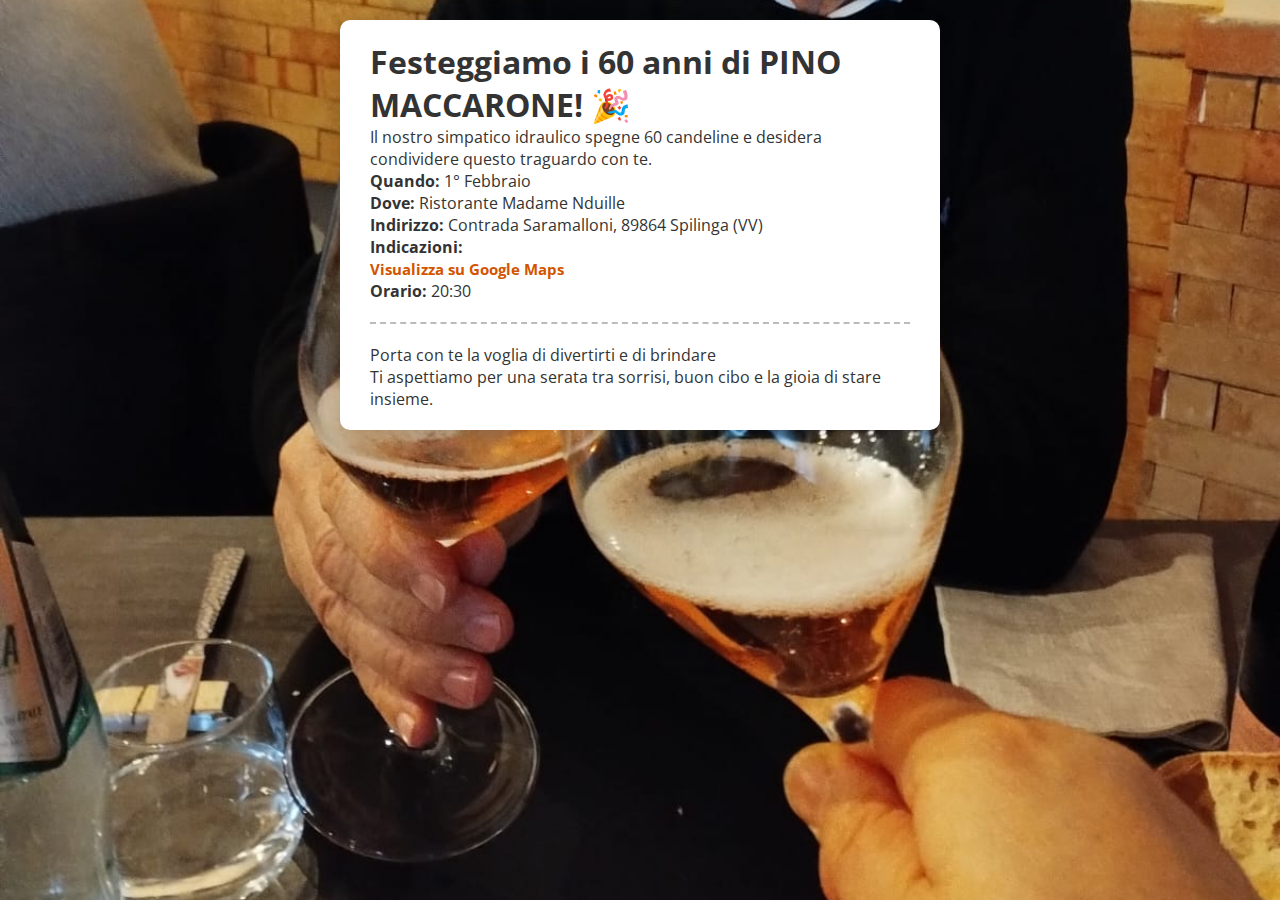
<file: index.html>
<!DOCTYPE html>
<html lang="it">
<head>
  <meta charset="UTF-8" />
  <title>Invito Compleanno</title>
  <link rel="stylesheet" href="styles.css">
</head>
<body>

<div class="container">
  <h1>Festeggiamo i 60 anni di PINO MACCARONE! <span class="emoji">🎉</span></h1>
  
  <p>Il nostro simpatico idraulico spegne 60 candeline e desidera condividere questo traguardo con te.</p>
  
  <p>
    <strong>Quando:</strong> 1° Febbraio<br>
    <strong>Dove:</strong> Ristorante Madame Nduille<br>
    <strong>Indirizzo:</strong> Contrada Saramalloni, 89864 Spilinga (VV)
  </p>

  <p>
    <strong>Indicazioni:</strong><br>
    <a 
      href="https://www.google.com/maps/place/Madame+Nduille+L'agriturismo/@38.6316947,15.8983367,17z/"
      target="_blank"
      class="maps-link"
    >
      Visualizza su Google Maps
    </a>
  </p>
  
  <p><strong>Orario:</strong> 20:30</p>
  
  <hr>
  
  <p>
    Porta con te la voglia di divertirti e di brindare <br>
    Ti aspettiamo per una serata tra sorrisi, buon cibo e la gioia di stare insieme.
  </p>


</div>

</body>
</html>
</file>
<file: styles.css>
/* Importa i font da Google Fonts (Oswald per i titoli e Open Sans per il testo) */
@import url('https://fonts.googleapis.com/css2?family=Oswald:wght@500&family=Open+Sans&display=swap');

/* Reset di base */
* {
  margin: 0;
  padding: 0;
  box-sizing: border-box;
}


/* Sfondo della pagina con immagine di coriandoli da Pixabay 
   (se vuoi, sostituisci l'URL con un'altra immagine) */
body {
  background: url('https://cdn.pixabay.com/photo/2019/04/08/21/29/confetti-4110078_1280.png') repeat center center;
  background-size: 400px; /* Regola la dimensione dell’immagine di sfondo */
  font-family: 'Open Sans', sans-serif;
  color: #333333;
  padding: 20px 0; /* Spazio in alto e in basso */
}

/* Contenitore principale dell’invito */
.container {
  width: 600px; /* Larghezza tipica per un invito digitale */
  margin: 0 auto;
  background-color: #ffffff;
  border-radius: 10px;
  box-shadow: 0 0 15px rgba(0,0,0,0.1);
  padding: 20px 30px;
}

/* Sezione heading (titolo, immagine in alto) */
.heading {
  display: flex;
  flex-direction: column;
  align-items: center;
  text-align: center;
}

.heading .icon {
  width: 70px;
  margin-bottom: 10px;
}

.heading h1 {
  font-family: 'Oswald', sans-serif;
  font-size: 30px;
  color: #2e4053;
  margin-bottom: 10px;
}

.heading h1 span {
  color: #d35400; /* Colore per il nome di Pino */
}

.heading .emoji {
  font-size: 1.2em;
  margin-left: 8px; /* Spazio dopo la scritta */
}

/* Contenuto del testo */
.content {
  margin-top: 10px;
  font-size: 16px;
  line-height: 1.6;
}

.content strong {
  color: #2e4053;
}

/* Righe di separazione decorative */
hr {
  margin: 20px 0;
  border: none;
  border-top: 2px dashed #bbb;
  background: transparent;
}

/* Stile per il link di Google Maps */
.maps-link {
  text-decoration: none;
  color: #d35400;
  font-weight: bold;
  font-size: 15px;
}

.maps-link:hover {
  color: #b33c00;
}

body {
  background: url('sfondo-compleanno.jpeg') no-repeat center center;
  background-size: cover;
  background-attachment: scroll; /* Suggerito per evitare problemi su mobile */
}
</file>
